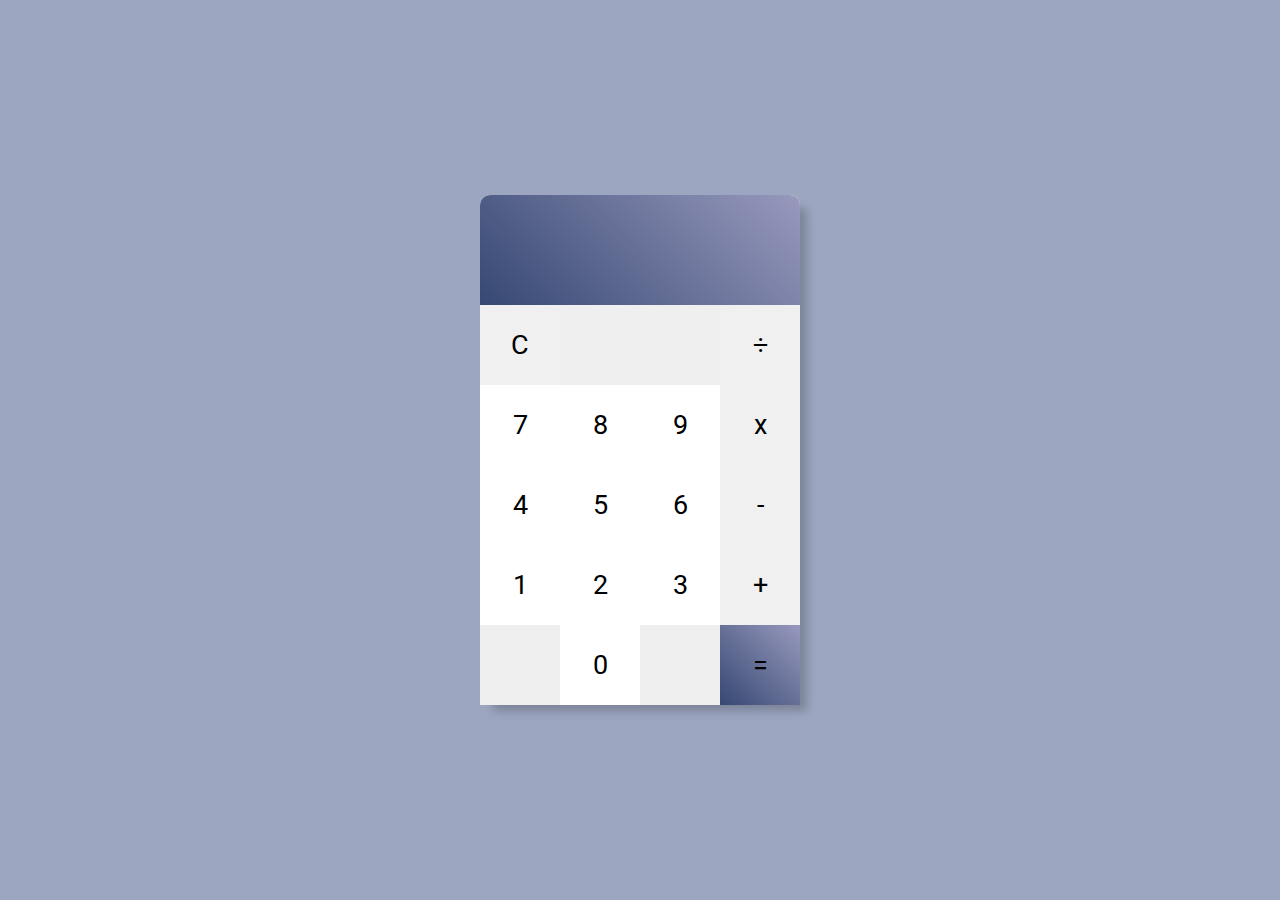
<file: index.html>
<!DOCTYPE html>
<html lang="pt-br">
<head>
  <meta charset="UTF-8">
  <meta http-equiv="X-UA-Compatible" content="IE=edge">
  <meta name="viewport" content="width=device-width, initial-scale=1.0">
  <link rel="preconnect" href="https://fonts.googleapis.com">
  <link rel="preconnect" href="https://fonts.gstatic.com" crossorigin>
  <link href="https://fonts.googleapis.com/css2?family=Roboto:wght@400;500;700&display=swap" rel="stylesheet">
  <link rel="stylesheet" href="style.css">
  <title>Calculadora do Ramo</title>
</head>
<body>
  <div id="calculator">
    <form action="" onsubmit="calculate(event)">
      <span id="display"></span>

      <section id="buttonsGrid">
        <article id="numbersGrid">
          <button type="button" class="operatorButton"> C </button>
          <button type="button" class="operatorButtonOff">  </button>
          <button type="button" class="operatorButtonOff">  </button>
          <button type="button" class="numbersButton"> 7 </button>
          <button type="button" class="numbersButton"> 8 </button>
          <button type="button" class="numbersButton"> 9 </button>
          <button type="button" class="numbersButton"> 4 </button>
          <button type="button" class="numbersButton"> 5 </button>
          <button type="button" class="numbersButton"> 6 </button>
          <button type="button" class="numbersButton"> 1 </button>
          <button type="button" class="numbersButton"> 2 </button>
          <button type="button" class="numbersButton"> 3 </button>
          <button type="button" class="numbersButtonOff">  </button>
          <button type="button" class="numbersButton"> 0 </button>
          <button type="button" class="numbersButtonOff">  </button>
        </article>
        
        <article id="operatorsGrid">
          <button type="button" class="operatorButton"> ÷ </button>
          <button type="button" class="operatorButton"> x </button>
          <button type="button" class="operatorButton"> - </button>
          <button type="button" class="operatorButton"> + </button>
          <button type="submit" class="submitButton"> = </button>
        </article>
      </section>
    </form>
  </div>
</body>
</html>
</file>
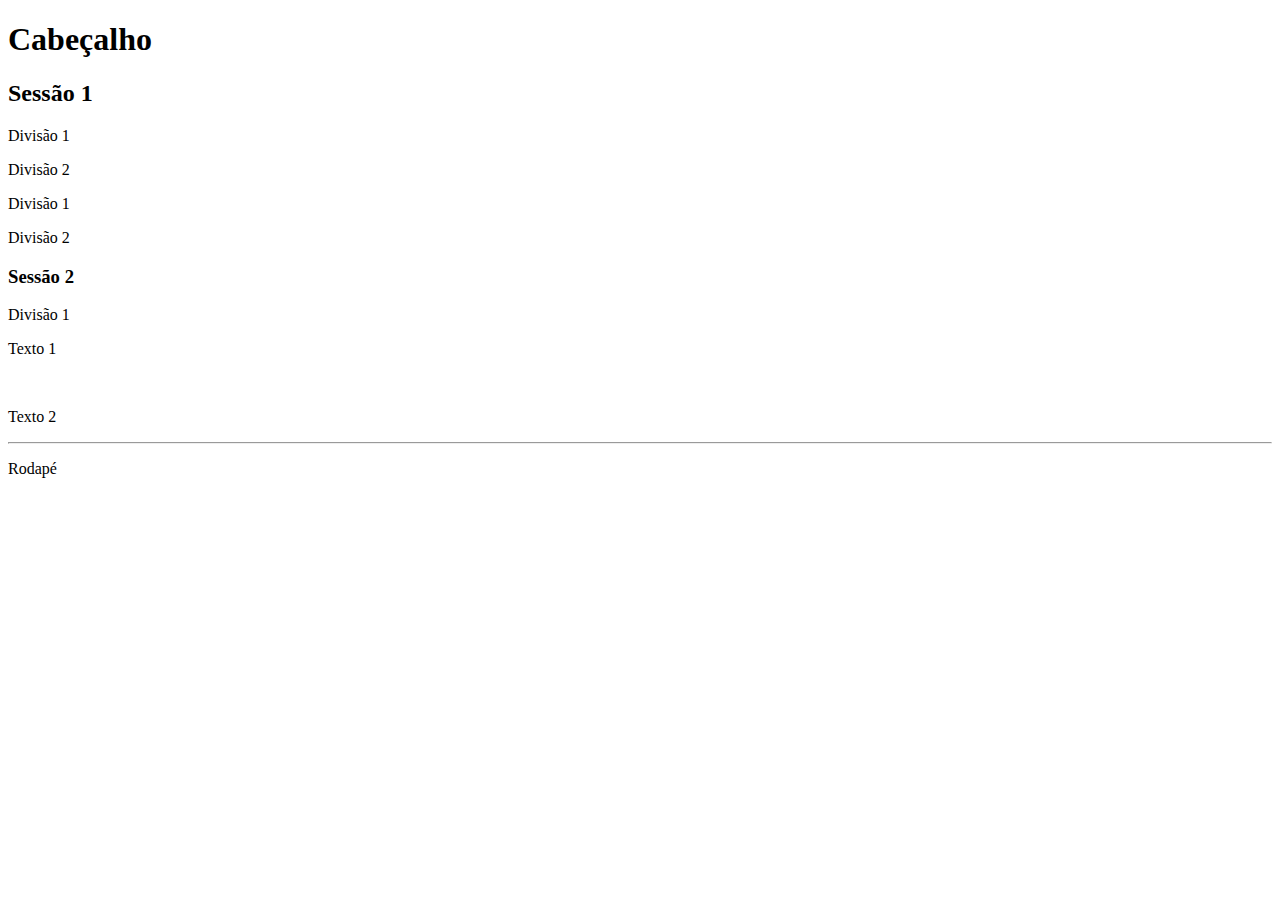
<file: estrutura.html>
<!DOCTYPE html>
<html lang="pt-br">
<head>
    <meta charset="UTF-8">
    <meta http-equiv="X-UA-Compatible" content="IE=edge">
    <meta name="viewport" content="width=device-width, initial-scale=1.0">
    <title>Estrutura</title>
</head>
<body>
    <head>
        <h1>Cabeçalho</h1>
    </head>

    <section>
        <h2>
            Sessão 1
        </h2>

        <article>
            <div>
                <p>Divisão 1</p>
            </div>
        
            <div>
                <p>Divisão 2</p>
            </div>
        </article>

        <article>
            <div>
                <p>Divisão 1</p>
            </div>
        
            <div>
                <p>Divisão 2</p>
            </div>
        </article>
    </section>

    <section>
        <article>
            <h3>
                Sessão 2
            </h3>

            <div>
                <p>Divisão 1</p>
                
                <p>Texto 1</p>
                <br>
                <p>Texto 2</p>

                <hr>
            </div>
        </article>
    </section>

    <footer>
        <p>Rodapé</p>
    </footer>
</body>
</html>
</file>
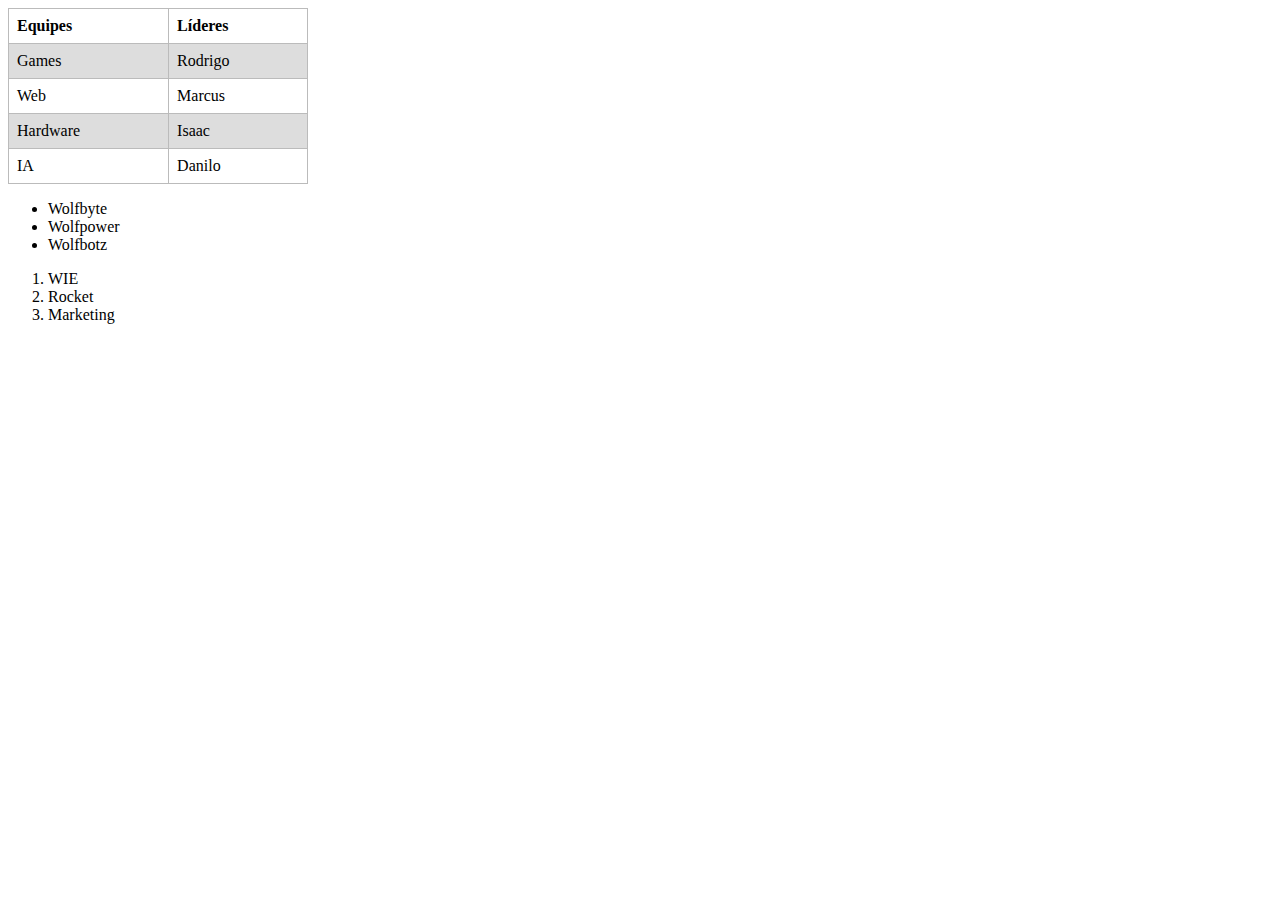
<file: tabelas.html>
<!DOCTYPE html>
<html lang="pt-br">
<head>
    <meta charset="UTF-8">
    <meta http-equiv="X-UA-Compatible" content="IE=edge">
    <meta name="viewport" content="width=device-width, initial-scale=1.0">
    <title>Tabelas</title>
</head>

<style>
    table {
        border-collapse: collapse;
        width: 300px;
    }

    td, th {
        border: 1px solid #bbb;
        text-align: left;
        padding: 8px;
    }

    tr:nth-child(even) {
        background-color: #ddd;
    }
</style>

<body>
    <table>
        <tr> <!-- table rows -->
            <th>Equipes</th> <!--table headers-->
            <th>Líderes</th>
        </tr>

        <tr>
            <td>Games</td> <!--table cells-->
            <td>Rodrigo</td>
        </tr>

        <tr>
            <td>Web</td>
            <td>Marcus</td>
        </tr>

        <tr>
            <td>Hardware</td>
            <td>Isaac</td>
        </tr>

        <tr>
            <td>IA</td>
            <td>Danilo</td>
        </tr>
    </table>
    <ul> <!--//cria uma lista bullet-->
        <li>Wolfbyte</li> <!--//elemento da lista--->
        <li>Wolfpower</li>
        <li>Wolfbotz</li>
    </ul>

    <ol> <!--cria uma lista de ordem significativa, tipo 1,2,3-->
        <li>WIE</li>
        <li>Rocket</li>
        <li>Marketing</li>
    <ol>
</body>
</html>
</file>
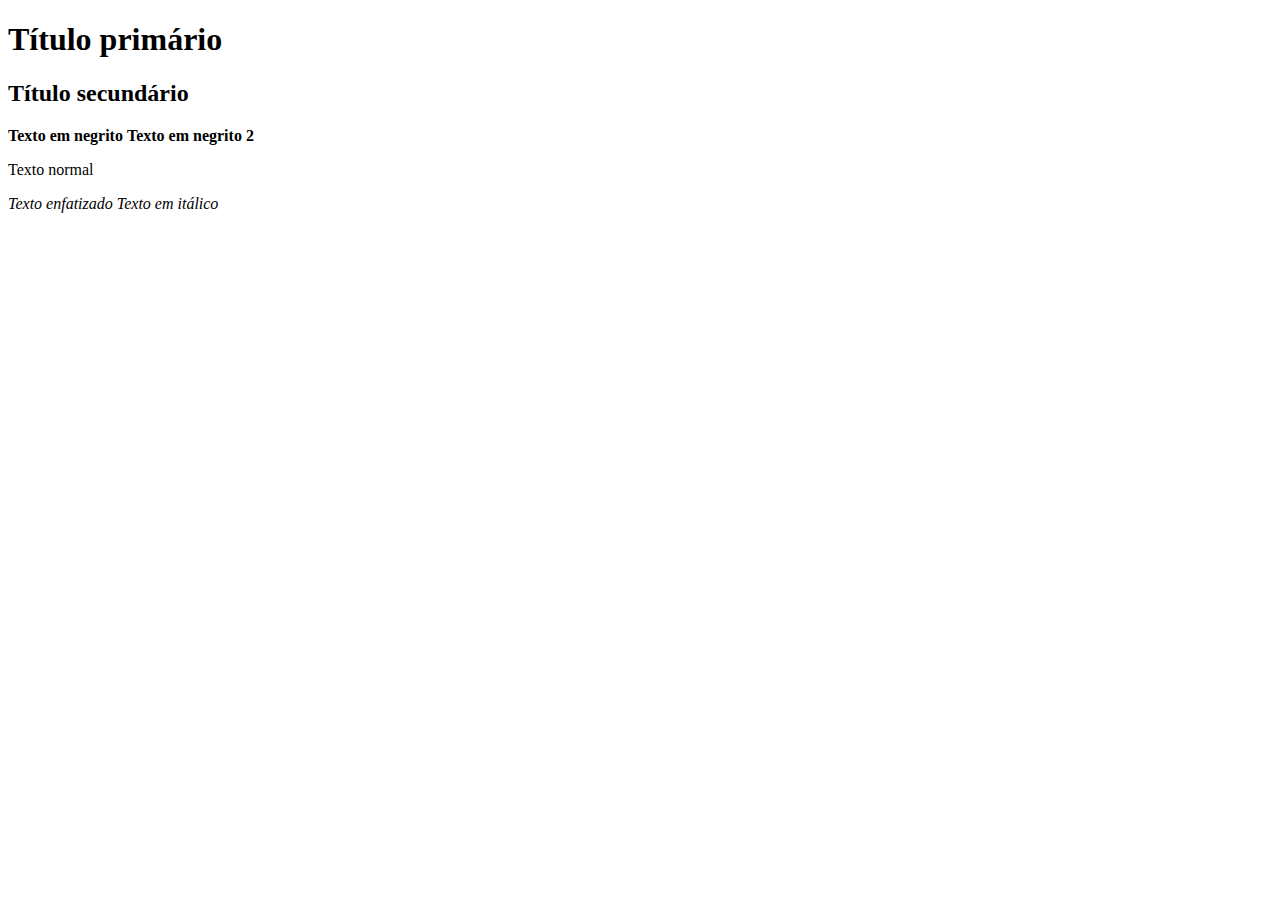
<file: texto.html>
<!DOCTYPE html>
<html lang="pt-br">
<head>
    <meta charset="UTF-8">
    <meta http-equiv="X-UA-Compatible" content="IE=edge">
    <meta name="viewport" content="width=device-width, initial-scale=1.0">
    <title>Texto</title>
</head>
<body>
    <h1>Título primário</h1>
    <h2>Título secundário</h2>

    <strong>Texto em negrito</strong>

    <b>Texto em negrito 2</b> <!-- Substituto do strong -->

    <p>Texto normal</p>

    <em>Texto enfatizado</em> <!-- Itálico -->

    <i>Texto em itálico</i> <!-- Em Itálico só que sem enfatizar -->
</body>
</html>
</file>
<file: style.css>
:root {
  --page_background: #9da6c1;
  
  --display: linear-gradient(45deg, #364873 0%, #9899BD 100%);
  --display2: linear-gradient(45deg, rgba(128,19,115,1) 0%, rgba(16,171,245,1) 100%);
  --display_number: #ffffff;

  --number: #000000;
  --number_buttons: #ffffff;
  --operator_button: #f0f0f0;
  --buttons_hover: rgba(16,171,245,0.8);
}

* {
  margin: 0;
  padding: 0;
  border: 0;
  box-sizing: border-box;
  font-family: 'Roboto', sans-serif;
  font-size: 1.3rem;
}

body {
  width: 100vw;
  height: 100vh;
  display: flex;
  align-items: center;
  justify-content: center;
  background: var(--page_background);
  padding: 50px;
}

#calculator {
  display: flex;
  flex-direction: column;
  align-items: center;

  max-width: 400px;

  border-radius: 10px 10px 0 0;

  background: white;
  box-shadow: 10px 9px 10px -3px rgba(0,0,0,0.21);
}

#calculator button {
  height: 80px;
  width: 80px;
  cursor: pointer;
  transition: .2s linear;
}

.numbersButton {
  background-color: var(--number_buttons);
  color: var(--number);
}

.numbersButton:hover {
  background-color: var(--buttons_hover);
}

.operatorButton {
  background-color: var(--operator_button);
  color: var(--number);

}

.operatorButton:hover {
  background-color: var(--buttons_hover);
}

.submitButton {
  background: var(--display);
}

#calculator form {
  display: flex;
  flex-direction: column;
  width: 100%;
  height: 100%;
  justify-content: center;
  align-items: center;
}

#calculator form #display {
  display: flex;
  align-items: flex-end;
  justify-content: flex-end;

  padding: 0 10px 2px 0;
  border-radius: 10px 10px 0 0;

  color: var(--display_number);

  height: 110px;
  width: 100%;

  font-size: 1.5rem;
  
  background: var(--display)
}

#calculator form #buttonsGrid {
  display: flex;
  align-items: baseline;
}

#calculator form #buttonsGrid #numbersGrid {
  display: grid;
  grid-template-columns: 1fr 1fr 1fr;
}

#calculator form #buttonsGrid #operatorsGrid {
  display: flex;
  flex-direction: column;
}
</file>
